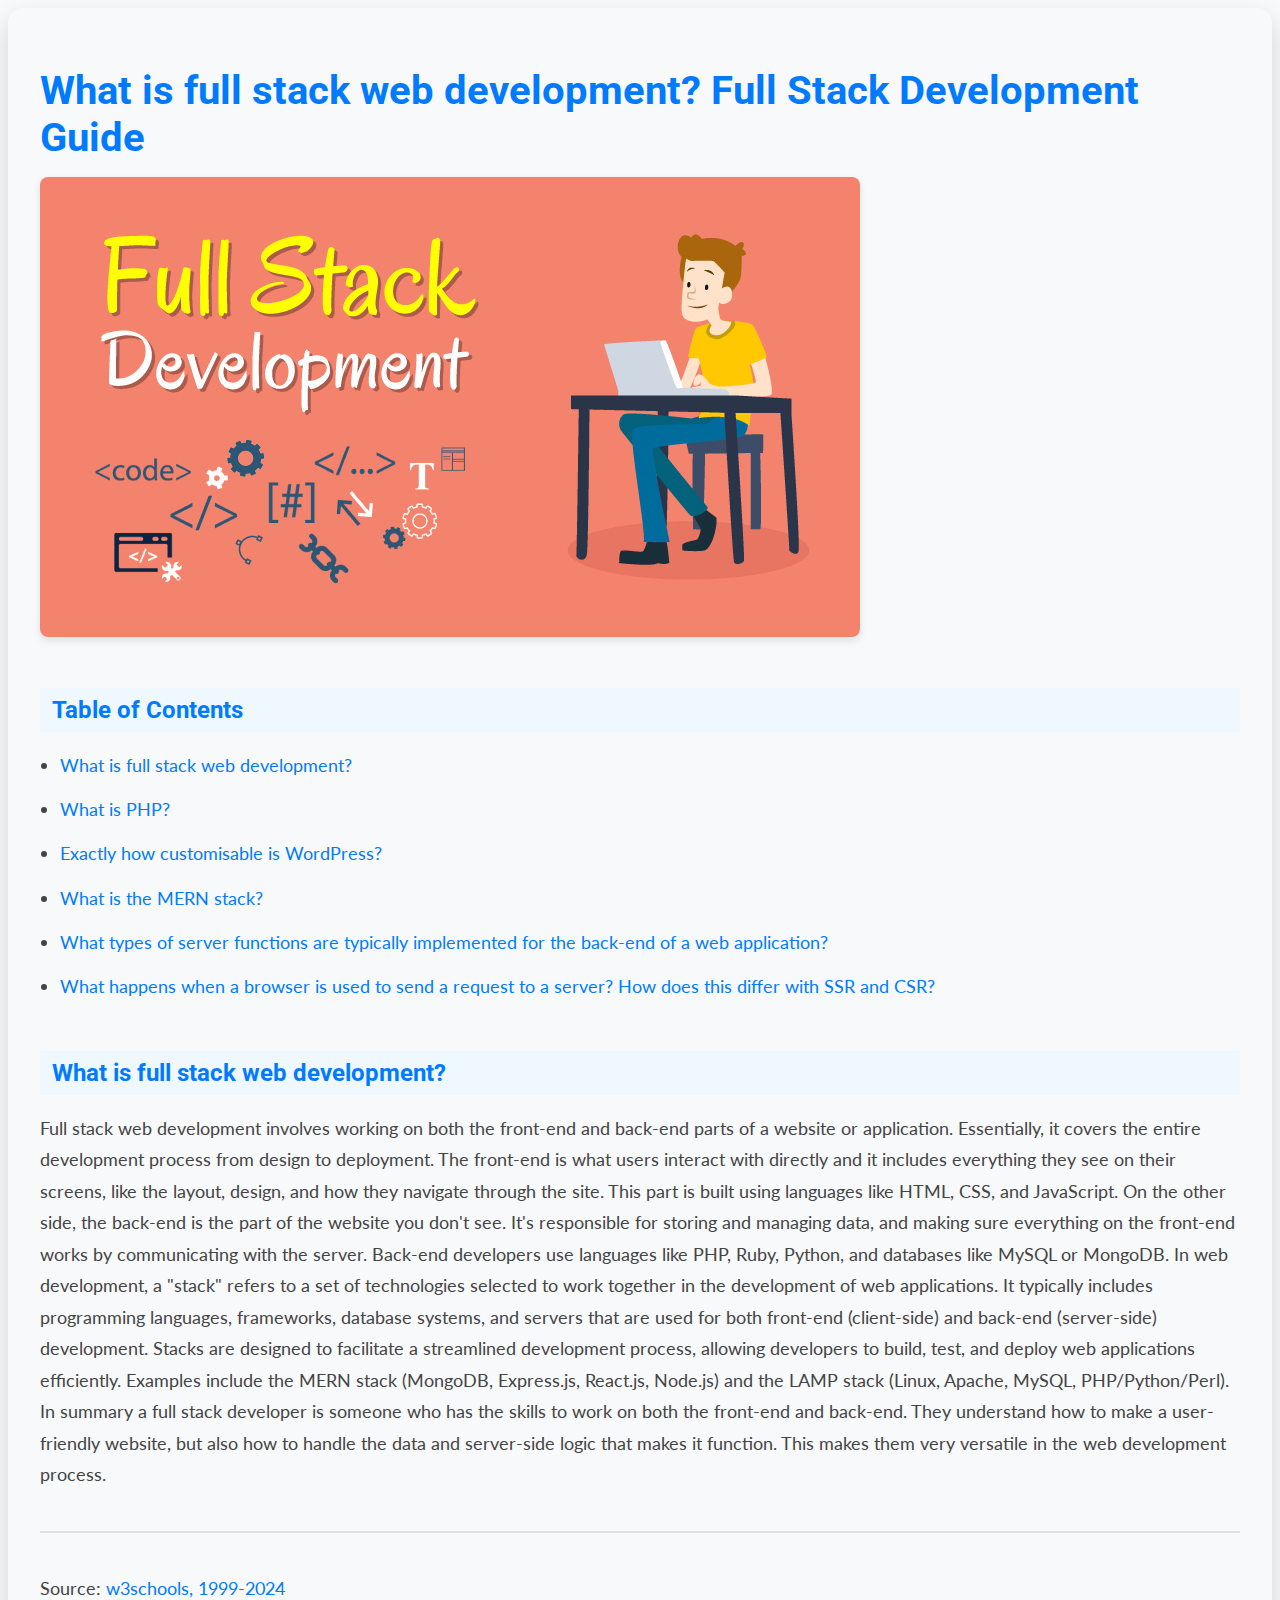
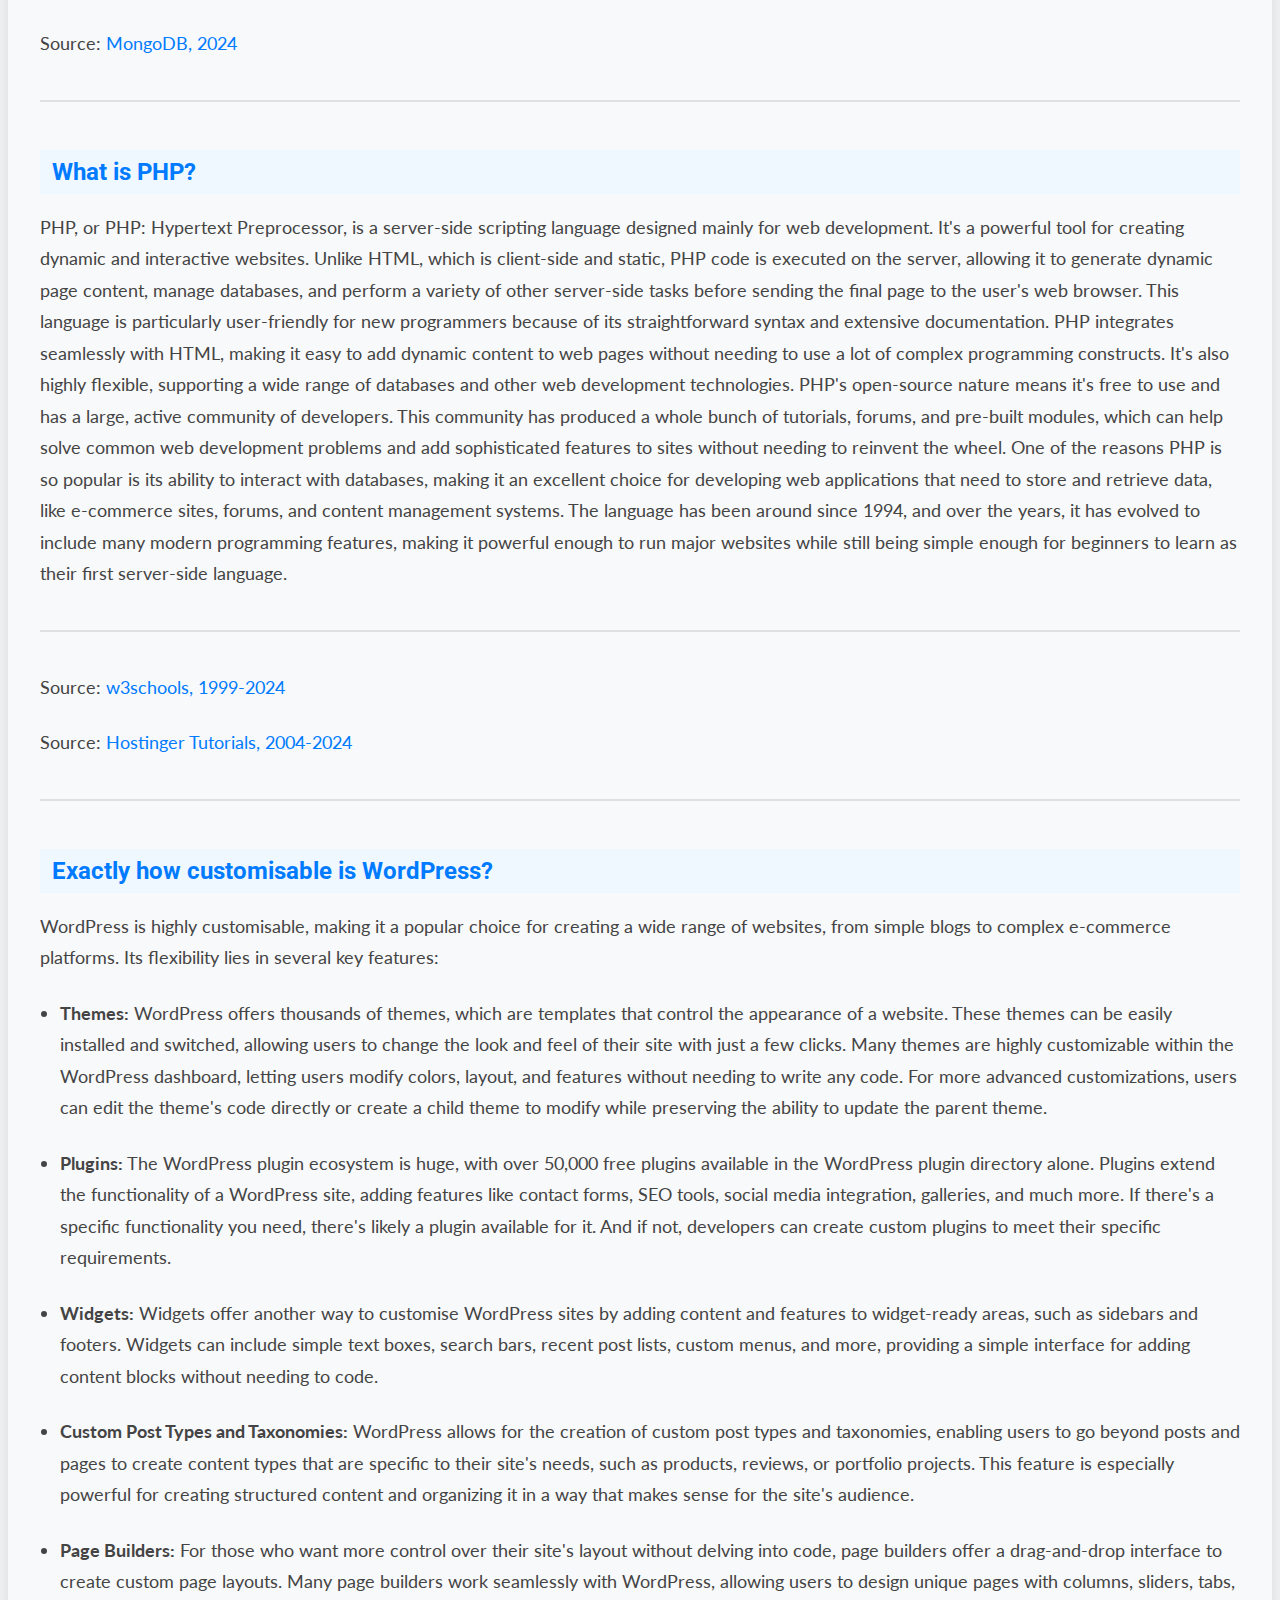
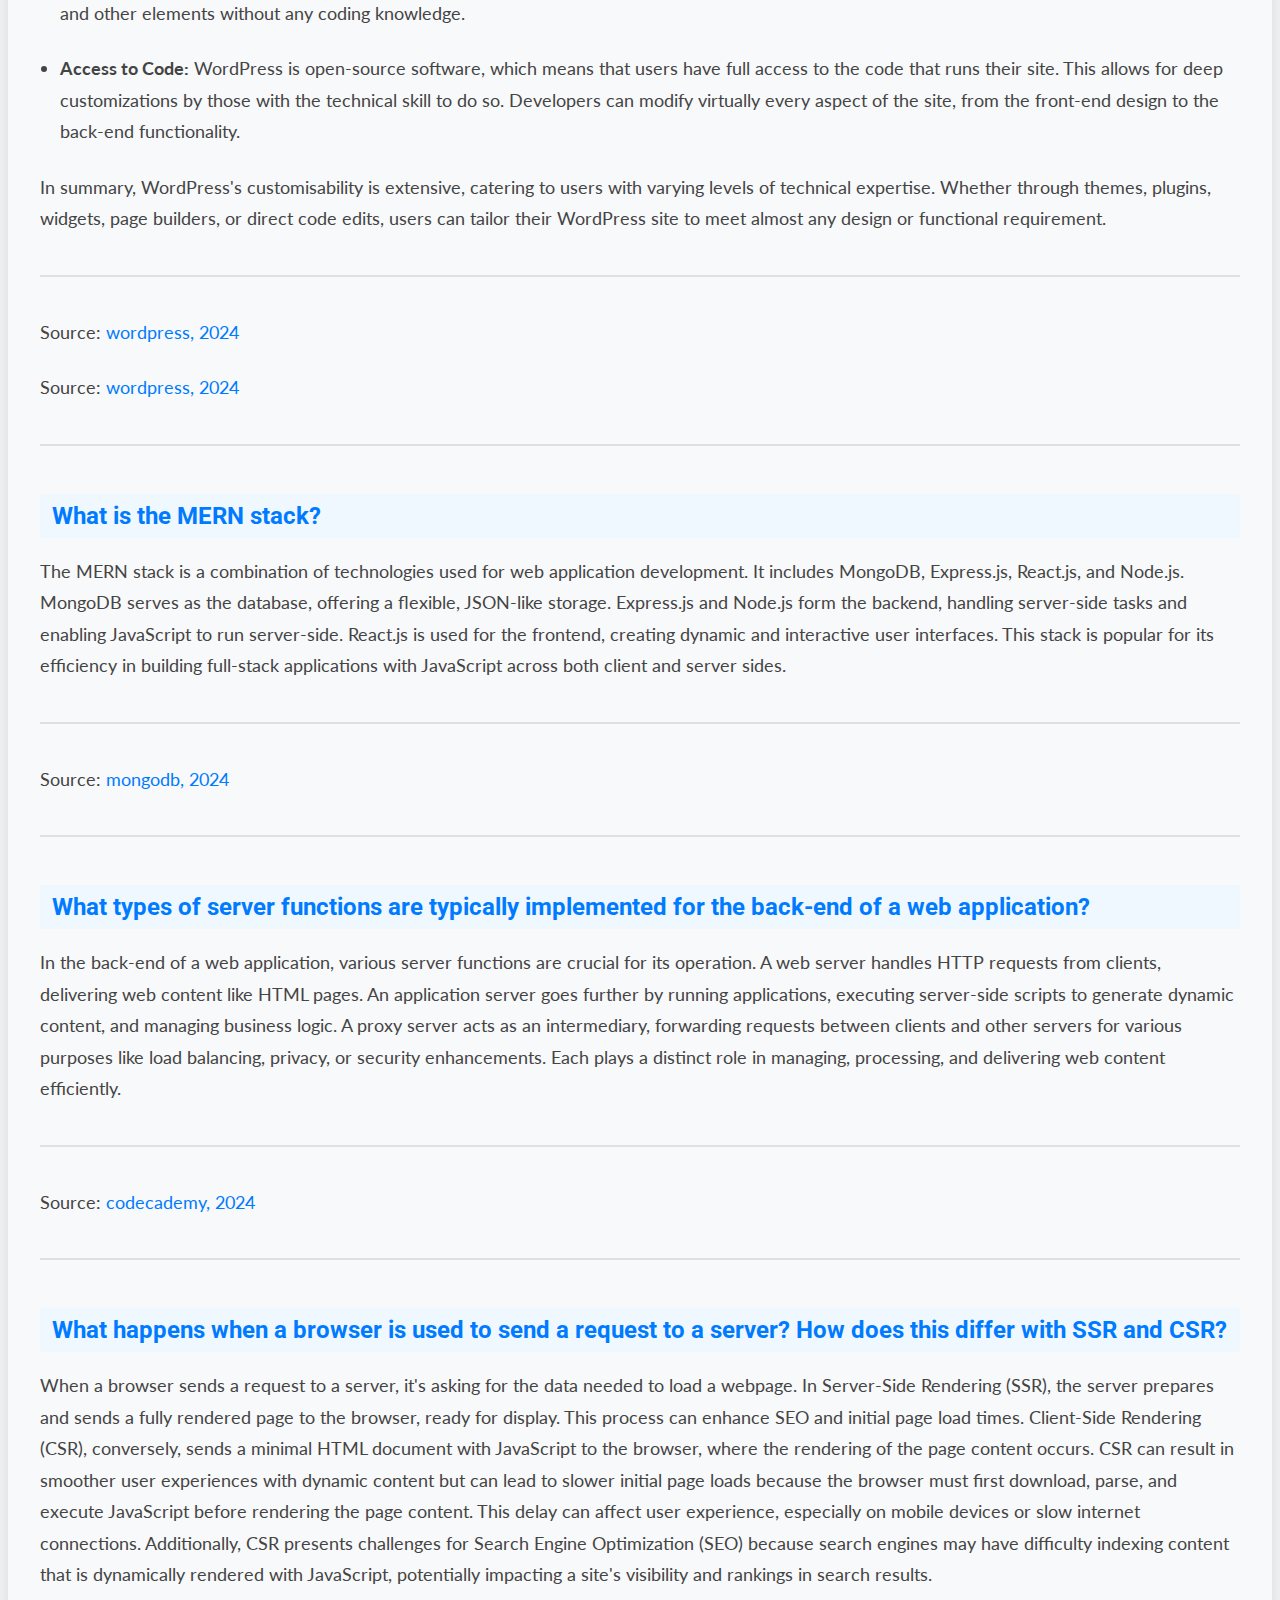
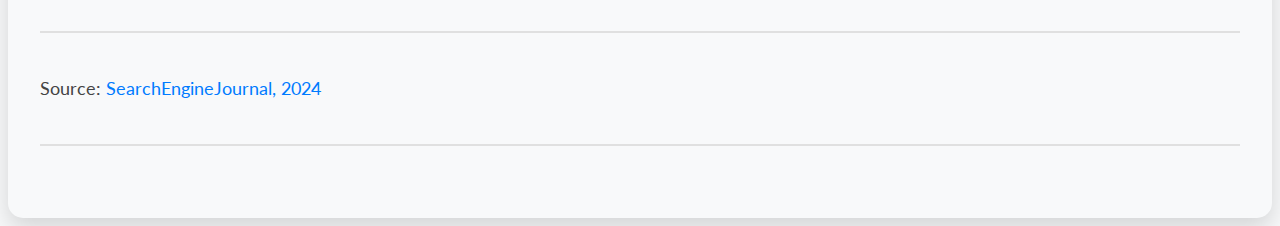
<file: index.html>
<!DOCTYPE html>
<html lang="en">
  <head>
    <meta charset="UTF-8" >
    <meta name="viewport" content="width=device-width, initial-scale=1.0">
    <title>Full Stack Answers</title>
    <!-- Bootstrap CSS for styling and responsiveness -->
    <link
      href="https://cdn.jsdelivr.net/npm/bootstrap@5.3.2/dist/css/bootstrap.min.css"
      rel="stylesheet"
      integrity="sha384-T3c6CoIi6uLrA9TneNEoa7RxnatzjcDSCmG1MXxSR1GAsXEV/Dwwykc2MPK8M2HN"
      crossorigin="anonymous"
    >
    <!-- Google Font for consistent typography -->
    <link href="https://fonts.googleapis.com/css2?family=Lato:wght@400;700&family=Roboto:wght@700&display=swap" rel="stylesheet">
    <!-- External CSS for custom styles -->
    <link href="styles.css" rel="stylesheet" type="text/css">
  </head>
  <body>
    <div class="container my-5">
      <div class="row">
        <div class="col-lg-8 mx-auto">
          <!-- Container for justified text content -->
          <div class="card shadow-lg">
            <div class="card-body">
              <!-- Main title -->
              <h1 class="mb-3">
                What is full stack web development? Full Stack Development Guide
              </h1>

              <!-- Responsive image -->
              <img
                src="assets/webdevelopment.jpg"
                alt="Full Stack Development Image"
                class="img-fluid rounded mb-4"
              >
                <!-- Table of Contents -->
                <nav id="table-of-contents" class="mb-4">
                  <h2>Table of Contents</h2>
                  <ul>
                    <li><a href="#full-stack">What is full stack web development?</a></li>
                    <li><a href="#php">What is PHP?</a></li>
                    <li><a href="#wordpress">Exactly how customisable is WordPress?</a></li>
                    <li><a href="#mern-stack">What is the MERN stack?</a></li>
                    <li><a href="#server-functions">What types of server functions are typically implemented for the back-end of a web application?</a></li>
                    <li><a href="#ssr-vs-csr">What happens when a browser is used to send a request to a server? How does this differ with SSR and CSR?</a></li>
                  </ul>
                </nav>
                
            <!-- Section title -->
            <h2 id="full-stack">What is full stack web development?</h2>
            <p>
              Full stack web development involves working on both the front-end
              and back-end parts of a website or application. Essentially, it
              covers the entire development process from design to deployment.
              The front-end is what users interact with directly and it includes
              everything they see on their screens, like the layout, design, and
              how they navigate through the site. This part is built using
              languages like HTML, CSS, and JavaScript. On the other side, the
              back-end is the part of the website you don't see. It's
              responsible for storing and managing data, and making sure
              everything on the front-end works by communicating with the
              server. Back-end developers use languages like PHP, Ruby, Python,
              and databases like MySQL or MongoDB. In web development, a "stack"
              refers to a set of technologies selected to work together in the
              development of web applications. It typically includes programming
              languages, frameworks, database systems, and servers that are used
              for both front-end (client-side) and back-end (server-side)
              development. Stacks are designed to facilitate a streamlined
              development process, allowing developers to build, test, and
              deploy web applications efficiently. Examples include the MERN
              stack (MongoDB, Express.js, React.js, Node.js) and the LAMP stack
              (Linux, Apache, MySQL, PHP/Python/Perl). In summary a full stack
              developer is someone who has the skills to work on both the
              front-end and back-end. They understand how to make a
              user-friendly website, but also how to handle the data and
              server-side logic that makes it function. This makes them very
              versatile in the web development process.
            </p>
            <!-- Source citation and refrences that helped provide an understanding for my information -->
            <hr>
            <p>
              Source:
              <a
                href="https://www.w3schools.com/whatis/whatis_fullstack.asp"
                target="_blank"
                >w3schools, 1999-2024</a
              >
            </p>
            <p>
              Source:
              <a
                href="https://www.mongodb.com/languages/full-stack-development"
                target="_blank"
                >MongoDB, 2024</a
              >
            </p>
            <hr>
            <h2 id="php">What is PHP?</h2>
            <p>
              PHP, or PHP: Hypertext Preprocessor, is a server-side scripting
              language designed mainly for web development. It's a powerful tool
              for creating dynamic and interactive websites. Unlike HTML, which
              is client-side and static, PHP code is executed on the server,
              allowing it to generate dynamic page content, manage databases,
              and perform a variety of other server-side tasks before sending
              the final page to the user's web browser. This language is
              particularly user-friendly for new programmers because of its
              straightforward syntax and extensive documentation. PHP integrates
              seamlessly with HTML, making it easy to add dynamic content to web
              pages without needing to use a lot of complex programming
              constructs. It's also highly flexible, supporting a wide range of
              databases and other web development technologies. PHP's
              open-source nature means it's free to use and has a large, active
              community of developers. This community has produced a whole bunch
              of tutorials, forums, and pre-built modules, which can help solve
              common web development problems and add sophisticated features to
              sites without needing to reinvent the wheel. One of the reasons
              PHP is so popular is its ability to interact with databases,
              making it an excellent choice for developing web applications that
              need to store and retrieve data, like e-commerce sites, forums,
              and content management systems. The language has been around since
              1994, and over the years, it has evolved to include many modern
              programming features, making it powerful enough to run major
              websites while still being simple enough for beginners to learn as
              their first server-side language.
            </p>
            <hr>
            <p>
              Source:
              <a
                href="https://www.w3schools.com/PHP/php_intro.asp"
                target="_blank"
                >w3schools, 1999-2024</a
              >
            </p>
            <p>
              Source:
              <a
                href="https://www.hostinger.co.uk/tutorials/what-is-php/"
                target="_blank"
                >Hostinger Tutorials, 2004-2024</a
              >
            </p>
            <hr>
            <h2 id="wordpress">Exactly how customisable is WordPress?</h2>
            <p>
              WordPress is highly customisable, making it a popular choice for
              creating a wide range of websites, from simple blogs to complex
              e-commerce platforms. Its flexibility lies in several key
              features:
            </p>
            <ul>
              <li>
                <b>Themes:</b> WordPress offers thousands of themes, which are
                templates that control the appearance of a website. These themes
                can be easily installed and switched, allowing users to change
                the look and feel of their site with just a few clicks. Many
                themes are highly customizable within the WordPress dashboard,
                letting users modify colors, layout, and features without
                needing to write any code. For more advanced customizations,
                users can edit the theme's code directly or create a child theme
                to modify while preserving the ability to update the parent
                theme.
              </li>
            </ul>
            <ul>
              <li>
                <b>Plugins:</b> The WordPress plugin ecosystem is huge, with
                over 50,000 free plugins available in the WordPress plugin
                directory alone. Plugins extend the functionality of a WordPress
                site, adding features like contact forms, SEO tools, social
                media integration, galleries, and much more. If there's a
                specific functionality you need, there's likely a plugin
                available for it. And if not, developers can create custom
                plugins to meet their specific requirements.
              </li>
            </ul>
            <ul>
              <li>
                <b>Widgets:</b> Widgets offer another way to customise WordPress
                sites by adding content and features to widget-ready areas, such
                as sidebars and footers. Widgets can include simple text boxes,
                search bars, recent post lists, custom menus, and more,
                providing a simple interface for adding content blocks without
                needing to code.
              </li>
            </ul>
            <ul>
              <li>
                <b>Custom Post Types and Taxonomies:</b> WordPress allows for
                the creation of custom post types and taxonomies, enabling users
                to go beyond posts and pages to create content types that are
                specific to their site's needs, such as products, reviews, or
                portfolio projects. This feature is especially powerful for
                creating structured content and organizing it in a way that
                makes sense for the site's audience.
              </li>
            </ul>
            <ul>
              <li>
                <b>Page Builders:</b> For those who want more control over their
                site's layout without delving into code, page builders offer a
                drag-and-drop interface to create custom page layouts. Many page
                builders work seamlessly with WordPress, allowing users to
                design unique pages with columns, sliders, tabs, and other
                elements without any coding knowledge.
              </li>
            </ul>
            <ul>
              <li>
                <b>Access to Code:</b> WordPress is open-source software, which
                means that users have full access to the code that runs their
                site. This allows for deep customizations by those with the
                technical skill to do so. Developers can modify virtually every
                aspect of the site, from the front-end design to the back-end
                functionality.
              </li>
            </ul>
            <p>
              In summary, WordPress's customisability is extensive, catering to
              users with varying levels of technical expertise. Whether through
              themes, plugins, widgets, page builders, or direct code edits,
              users can tailor their WordPress site to meet almost any design or
              functional requirement.
            </p>
            <hr>
            <p>
              Source:
              <a
                href="https://wordpress.org/documentation/customization/"
                target="_blank"
                >wordpress, 2024</a
              >
            </p>
            <p>
              Source:
              <a
                href="https://en-gb.wordpress.org/about/features/"
                target="_blank"
                >wordpress, 2024</a
              >
            </p>
            <hr>

            <h2 id="mern-stack">What is the MERN stack?</h2>
            <p>
              The MERN stack is a combination of technologies used for web
              application development. It includes MongoDB, Express.js,
              React.js, and Node.js. MongoDB serves as the database, offering a
              flexible, JSON-like storage. Express.js and Node.js form the
              backend, handling server-side tasks and enabling JavaScript to run
              server-side. React.js is used for the frontend, creating dynamic
              and interactive user interfaces. This stack is popular for its
              efficiency in building full-stack applications with JavaScript
              across both client and server sides.
            </p>
            <hr>
            <p>
              Source:
              <a href="https://www.mongodb.com/mern-stack" target="_blank"
                >mongodb, 2024</a
              >
            </p>
            <hr>
            <h2 id="server-functions">
              What types of server functions are typically implemented for the
              back-end of a web application?
            </h2>
            <p>
              In the back-end of a web application, various server functions are
              crucial for its operation. A web server handles HTTP requests from
              clients, delivering web content like HTML pages. An application
              server goes further by running applications, executing server-side
              scripts to generate dynamic content, and managing business logic.
              A proxy server acts as an intermediary, forwarding requests
              between clients and other servers for various purposes like load
              balancing, privacy, or security enhancements. Each plays a
              distinct role in managing, processing, and delivering web content
              efficiently.
            </p>
            <hr>
            <p>
              Source:
              <a
                href="https://www.codecademy.com/article/back-end-architecture#"
                target="_blank"
                >codecademy, 2024</a
              >
            </p>
            <hr>
            <h2 id="ssr-vs-csr">
              What happens when a browser is used to send a request to a server?
              How does this differ with SSR and CSR?
            </h2>
            <p>
              When a browser sends a request to a server, it's asking for the
              data needed to load a webpage. In Server-Side Rendering (SSR), the
              server prepares and sends a fully rendered page to the browser,
              ready for display. This process can enhance SEO and initial page
              load times. Client-Side Rendering (CSR), conversely, sends a
              minimal HTML document with JavaScript to the browser, where the
              rendering of the page content occurs. CSR can result in smoother
              user experiences with dynamic content but can lead to slower
              initial page loads because the browser must first download, parse,
              and execute JavaScript before rendering the page content. This
              delay can affect user experience, especially on mobile devices or
              slow internet connections. Additionally, CSR presents challenges
              for Search Engine Optimization (SEO) because search engines may
              have difficulty indexing content that is dynamically rendered with
              JavaScript, potentially impacting a site's visibility and rankings
              in search results.
            </p>
            <hr>
            <p>
              Source:
              <a
                href="https://www.searchenginejournal.com/client-side-vs-server-side/482574/#"
                target="_blank"
                >SearchEngineJournal, 2024</a
              >
            </p>
            <hr>
    </div> <!-- Close .card-body -->
    </div> <!-- Close .card -->
    </div> <!-- Close .col-lg-8 -->
    </div> <!-- Close .row -->
    </div> <!-- Close .container -->
    <button id="scrollToTopBtn" class="btn btn-primary" style="display: none; position: fixed; bottom: 20px; right: 20px;">Top</button>
    <!-- Bootstrap JS for interactive components -->
    <script
      src="https://cdn.jsdelivr.net/npm/bootstrap@5.3.2/dist/js/bootstrap.bundle.min.js"
      integrity="sha384-C6RzsynM9kWDrMNeT87bh95OGNyZPhcTNXj1NW7RuBCsyN/o0jlpcV8Qyq46cDfL"
      crossorigin="anonymous"
    ></script>
    <script src="script.js"></script>
  </body>
</html>
</file>
<file: styles.css>
/* General body styling */
body {
  background-color: #f8f9fa; /* Light gray background */
  font-family: "Lato", sans-serif;
  color: #444; /* A slightly darker shade for text */
}

/* Container for text that needs to be justified */
.justified-container {
  text-align: justify;
  text-justify: inter-word;
  max-width: 700px;
  margin: 0 auto;
}

/* Card styling */
.card {
  border: none;
  border-radius: 15px;
}

/* Card shadow */
.card.shadow-lg {
  box-shadow: 0px 10px 25px rgba(0, 0, 0, 0.15);
}

/* Image styling */
img {
  border-radius: 8px; /* Rounded corners */
  box-shadow: 0px 4px 8px rgba(0, 0, 0, 0.1); /* Subtle shadow */
}

/* Typography */
h1,
h2,
h3,
h4,
h5,
h6 {
  font-family: "Roboto", sans-serif; /* Use Roboto for headers */
  color: #007bff; /* Primary color */
  margin-bottom: 1rem;
}

h1 {
  font-size: 2.5rem;
  font-weight: 700;
}

h2 {
  padding: 0.5rem;
  background-color: #f0f8ff; /* Light blue */
  border-left: 4px solid #f0f8ff; /* Blue accent on the left */
  margin-top: 3rem;
}

p,
ul,
li {
  font-family: "Lato", sans-serif; /* Keeping Lato for body text */
  font-size: 18px;
  line-height: 1.75;
  margin-bottom: 1.5rem;
}

/* List styling */
ul {
  list-style-type: disc;
  padding-left: 20px;
}

li {
  margin-bottom: 0.8rem;
}

/* Link styling */
a {
  color: #007bff;
  text-decoration: none;
  transition: color 0.3s ease;
}

a:hover {
  color: #0056b3;
  text-decoration: underline;
}

/* Horizontal rule styling */
hr {
  border: 1px solid #e0e0e0;
  margin: 2.5rem 0;
}

/* Add padding to the card */
.card-body {
  padding: 2rem;
}
html {
  scroll-behavior: smooth;
}
</file>
